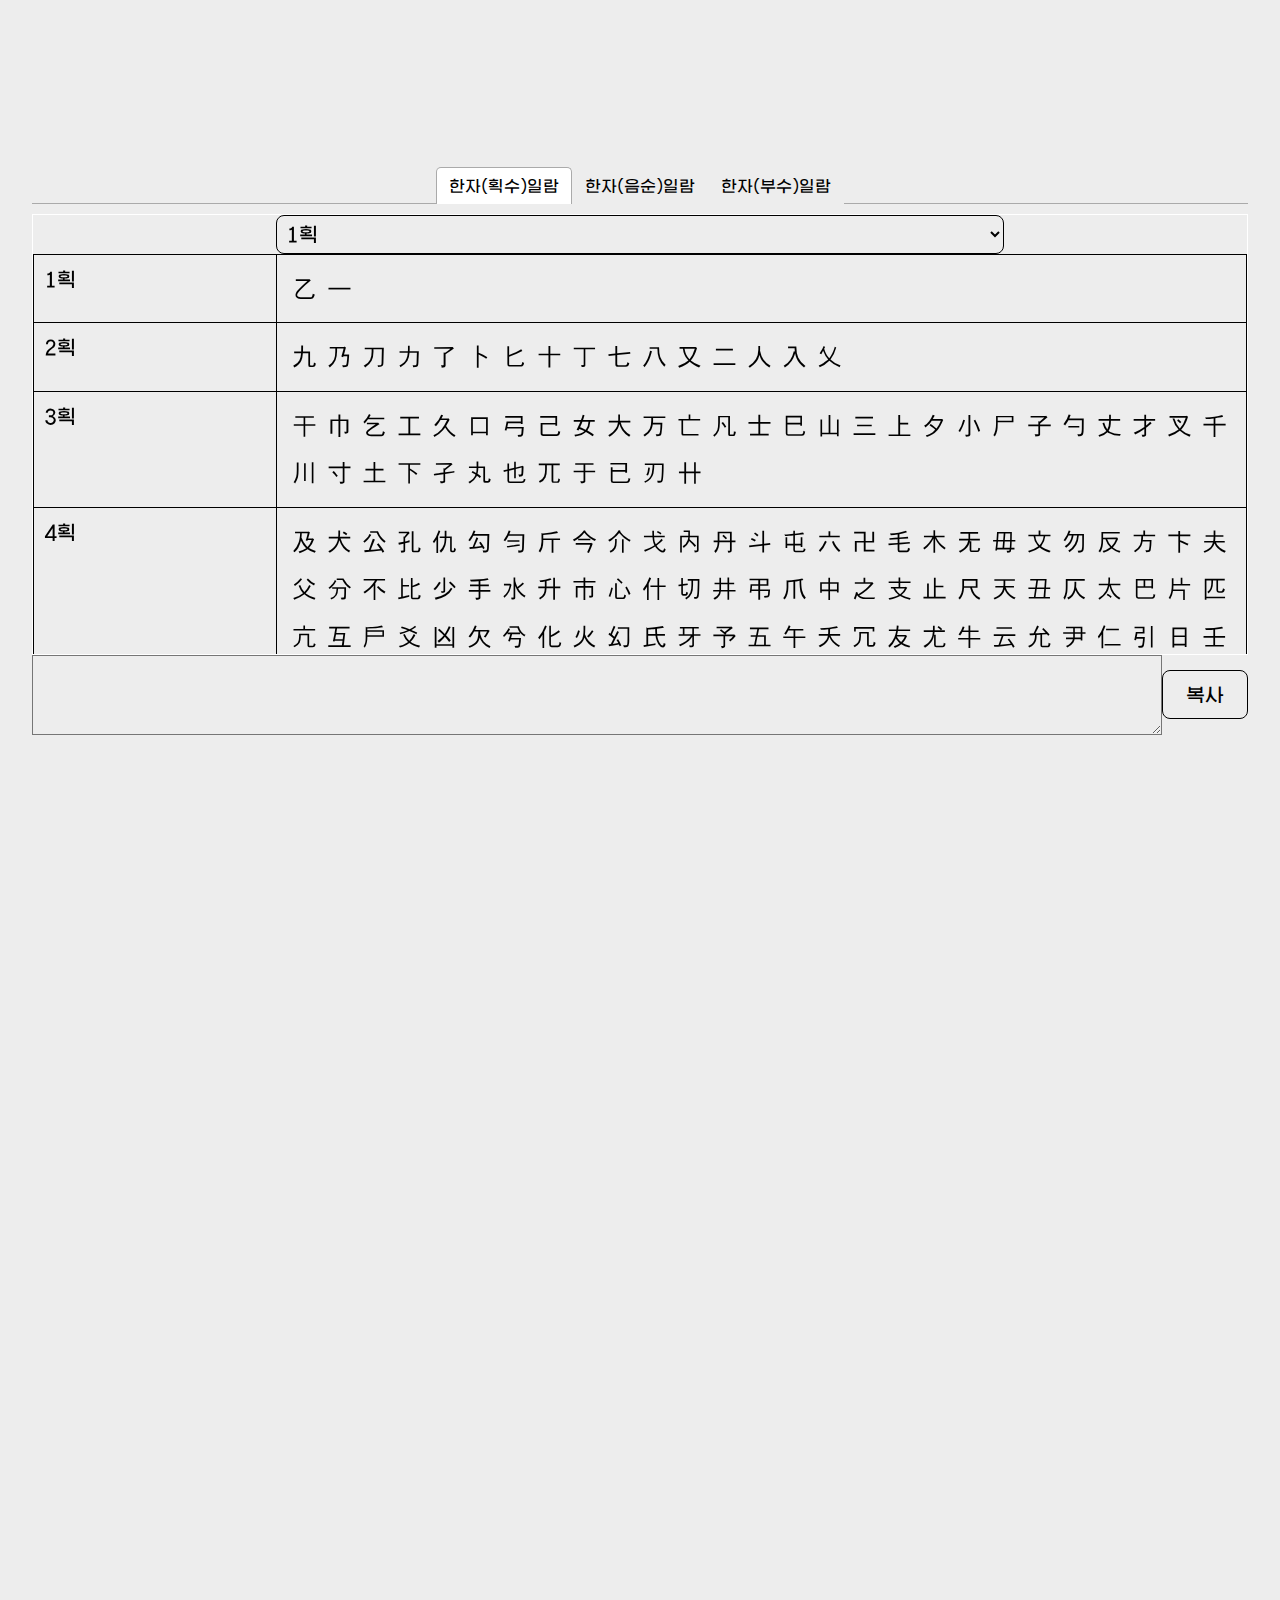
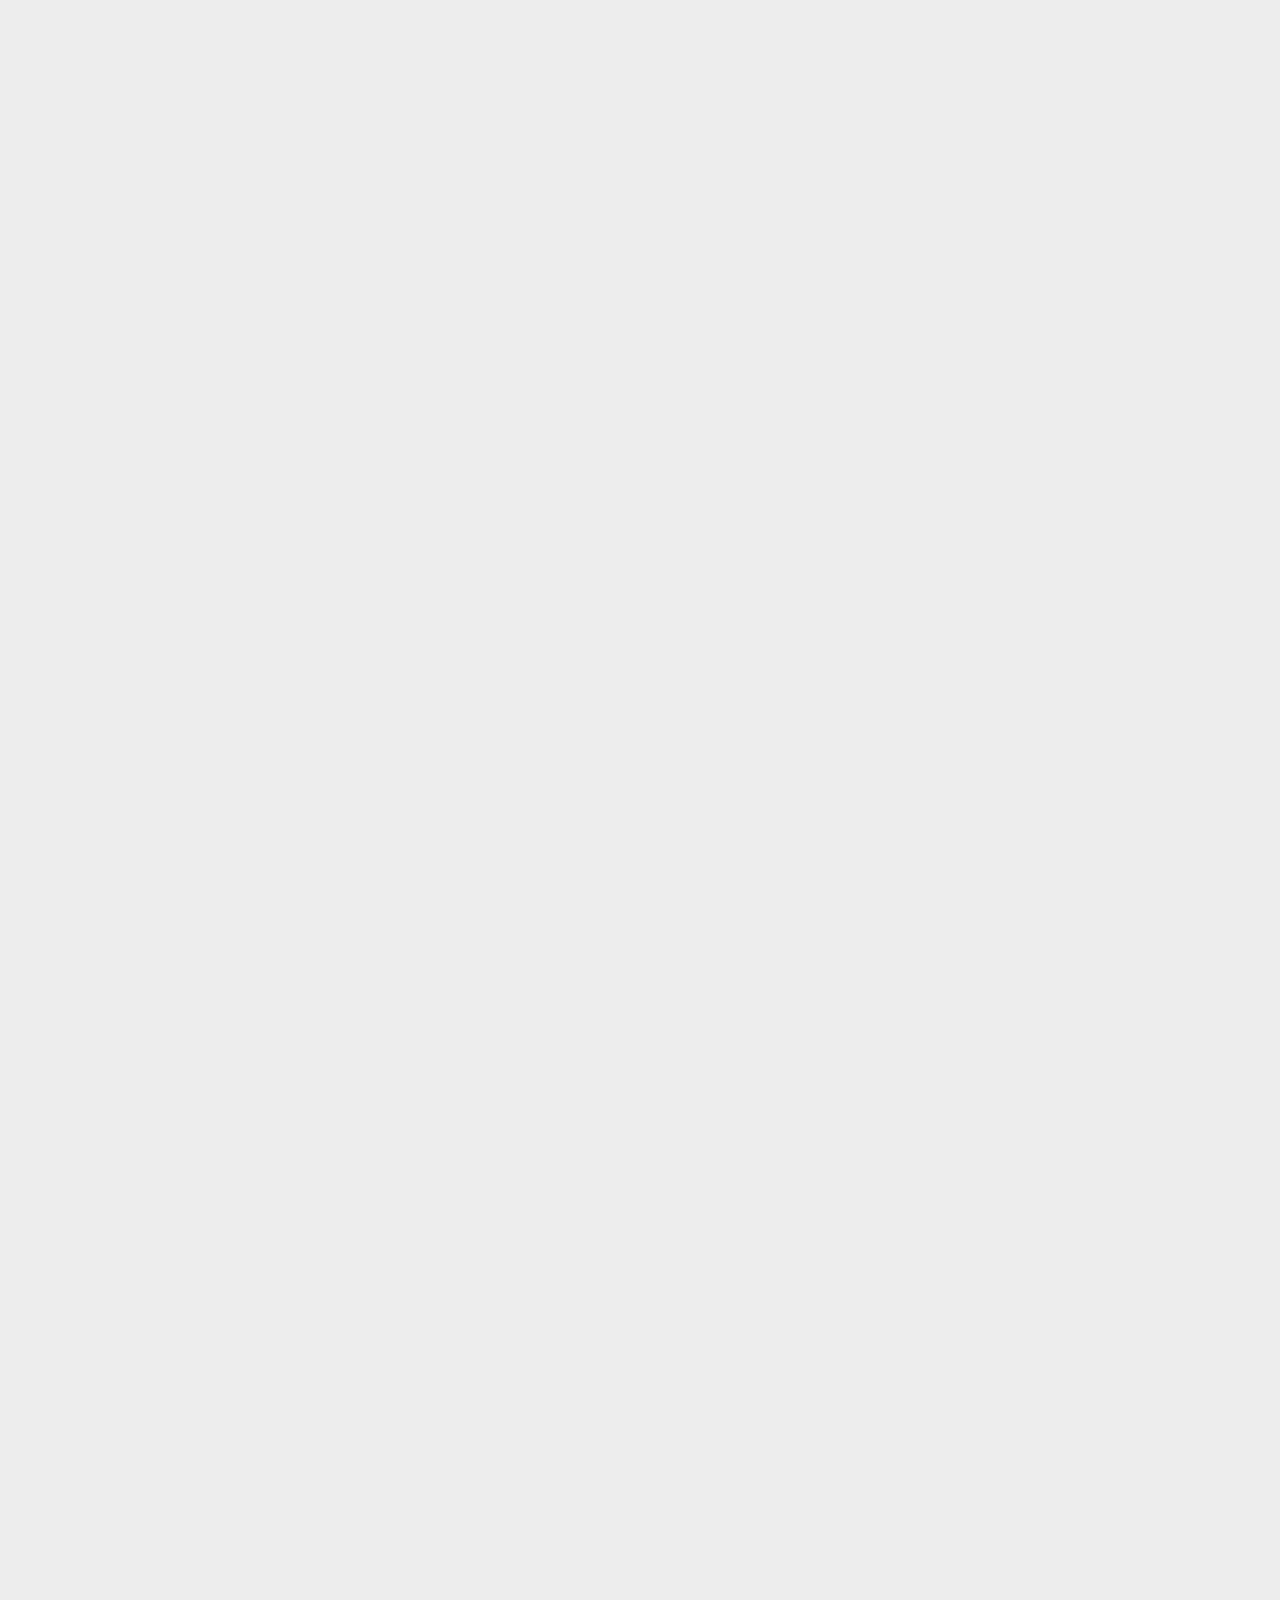
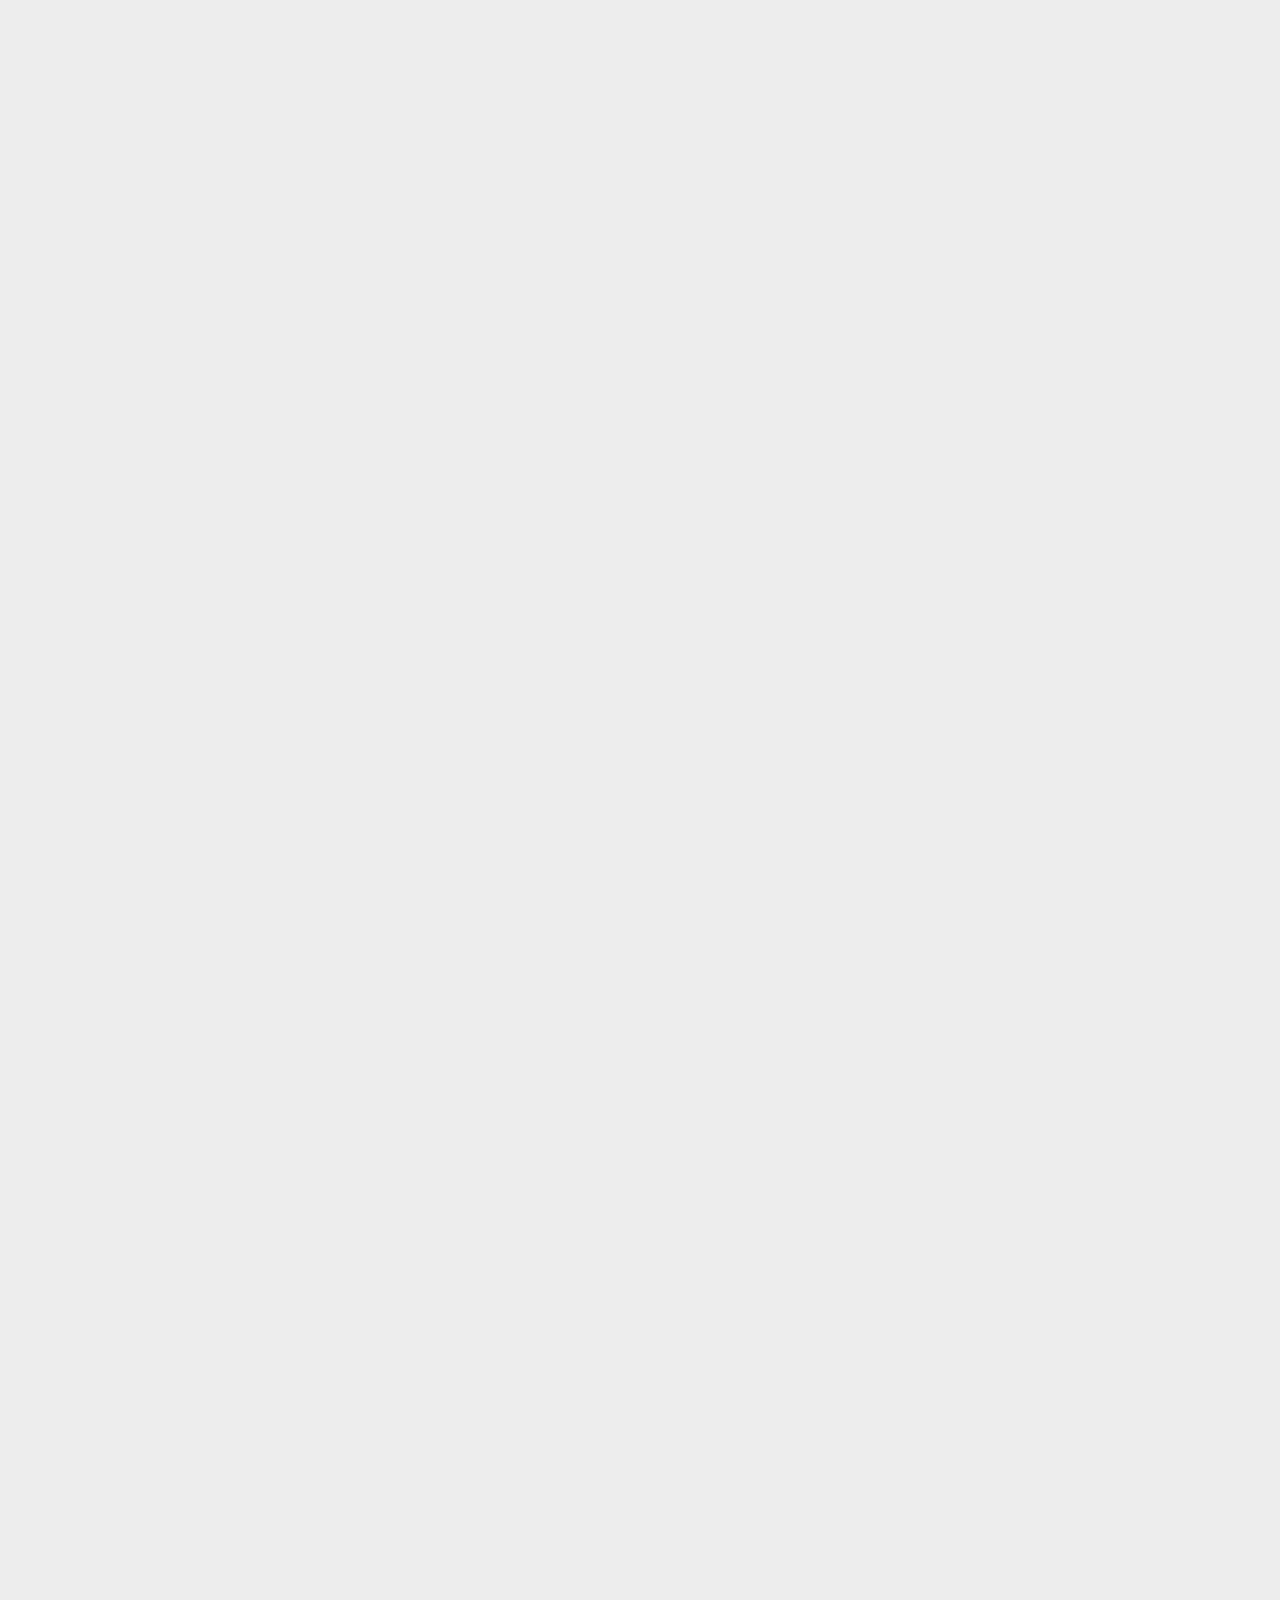
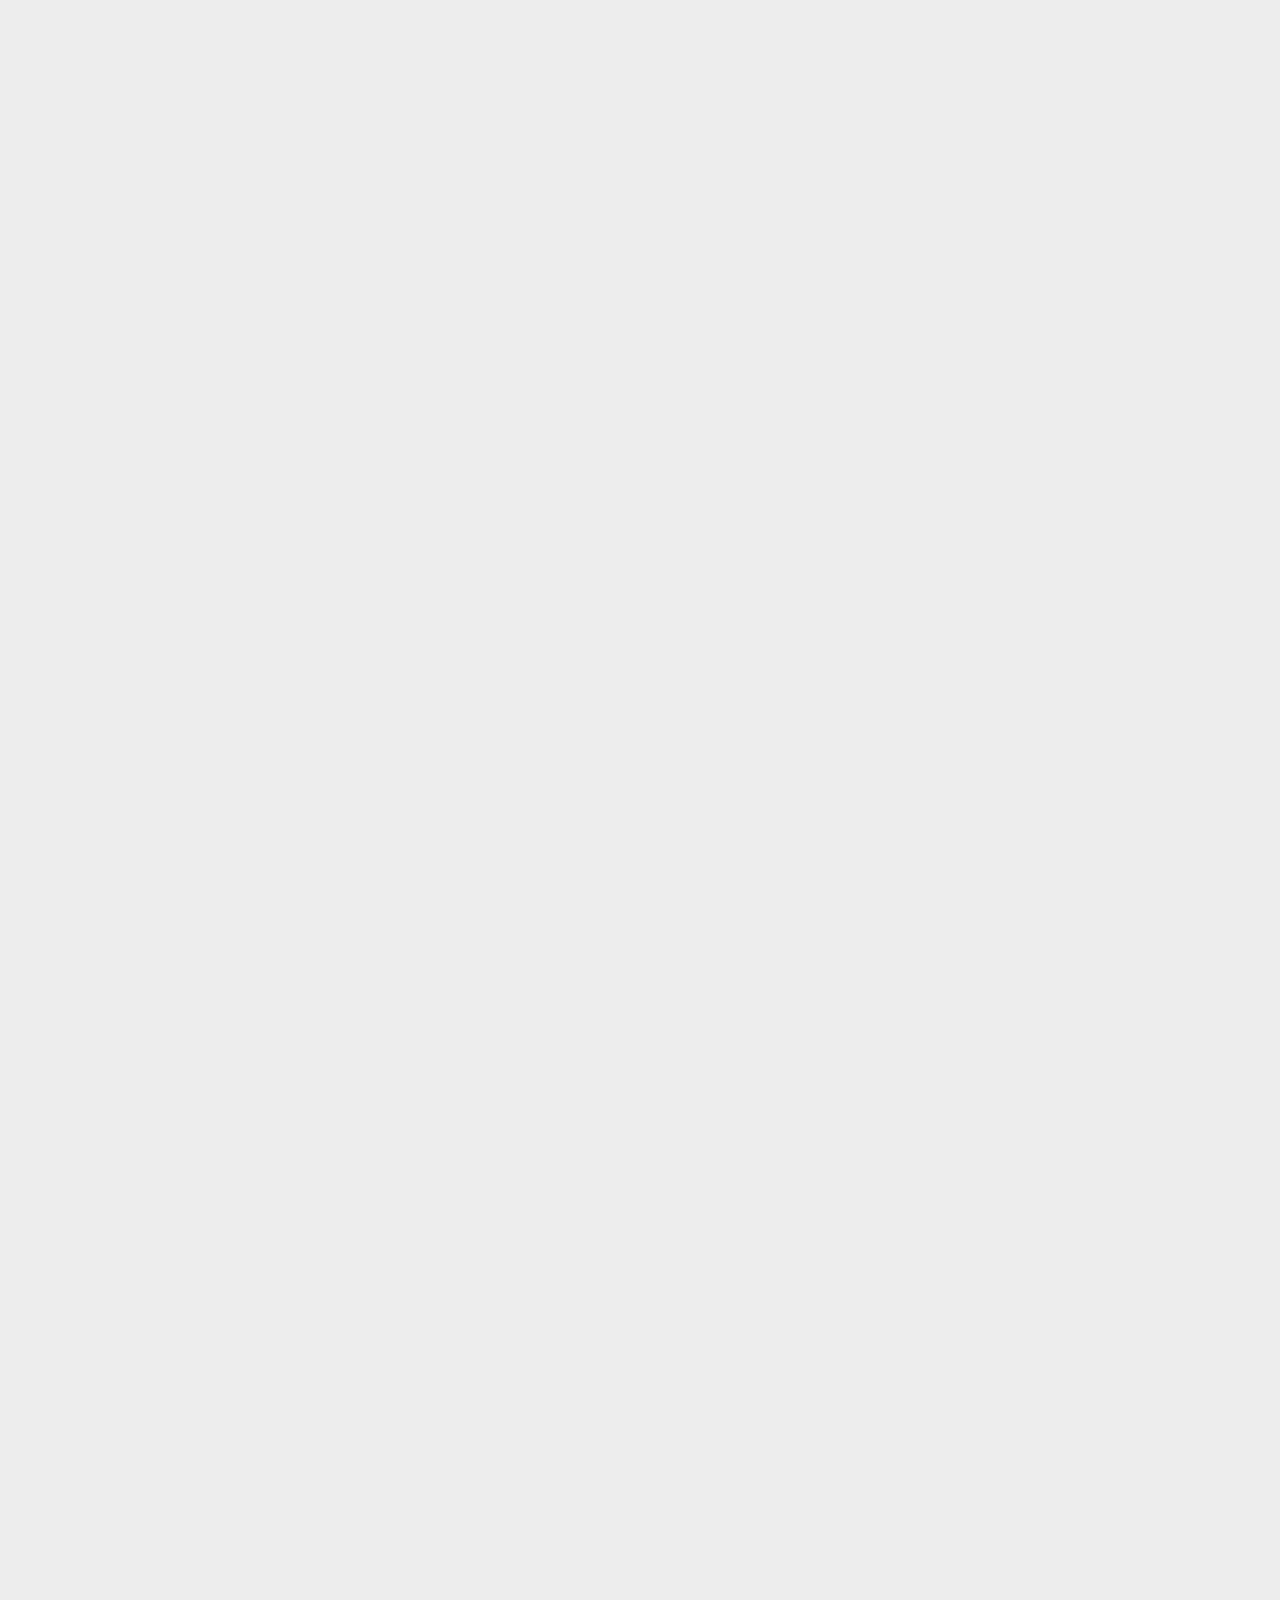
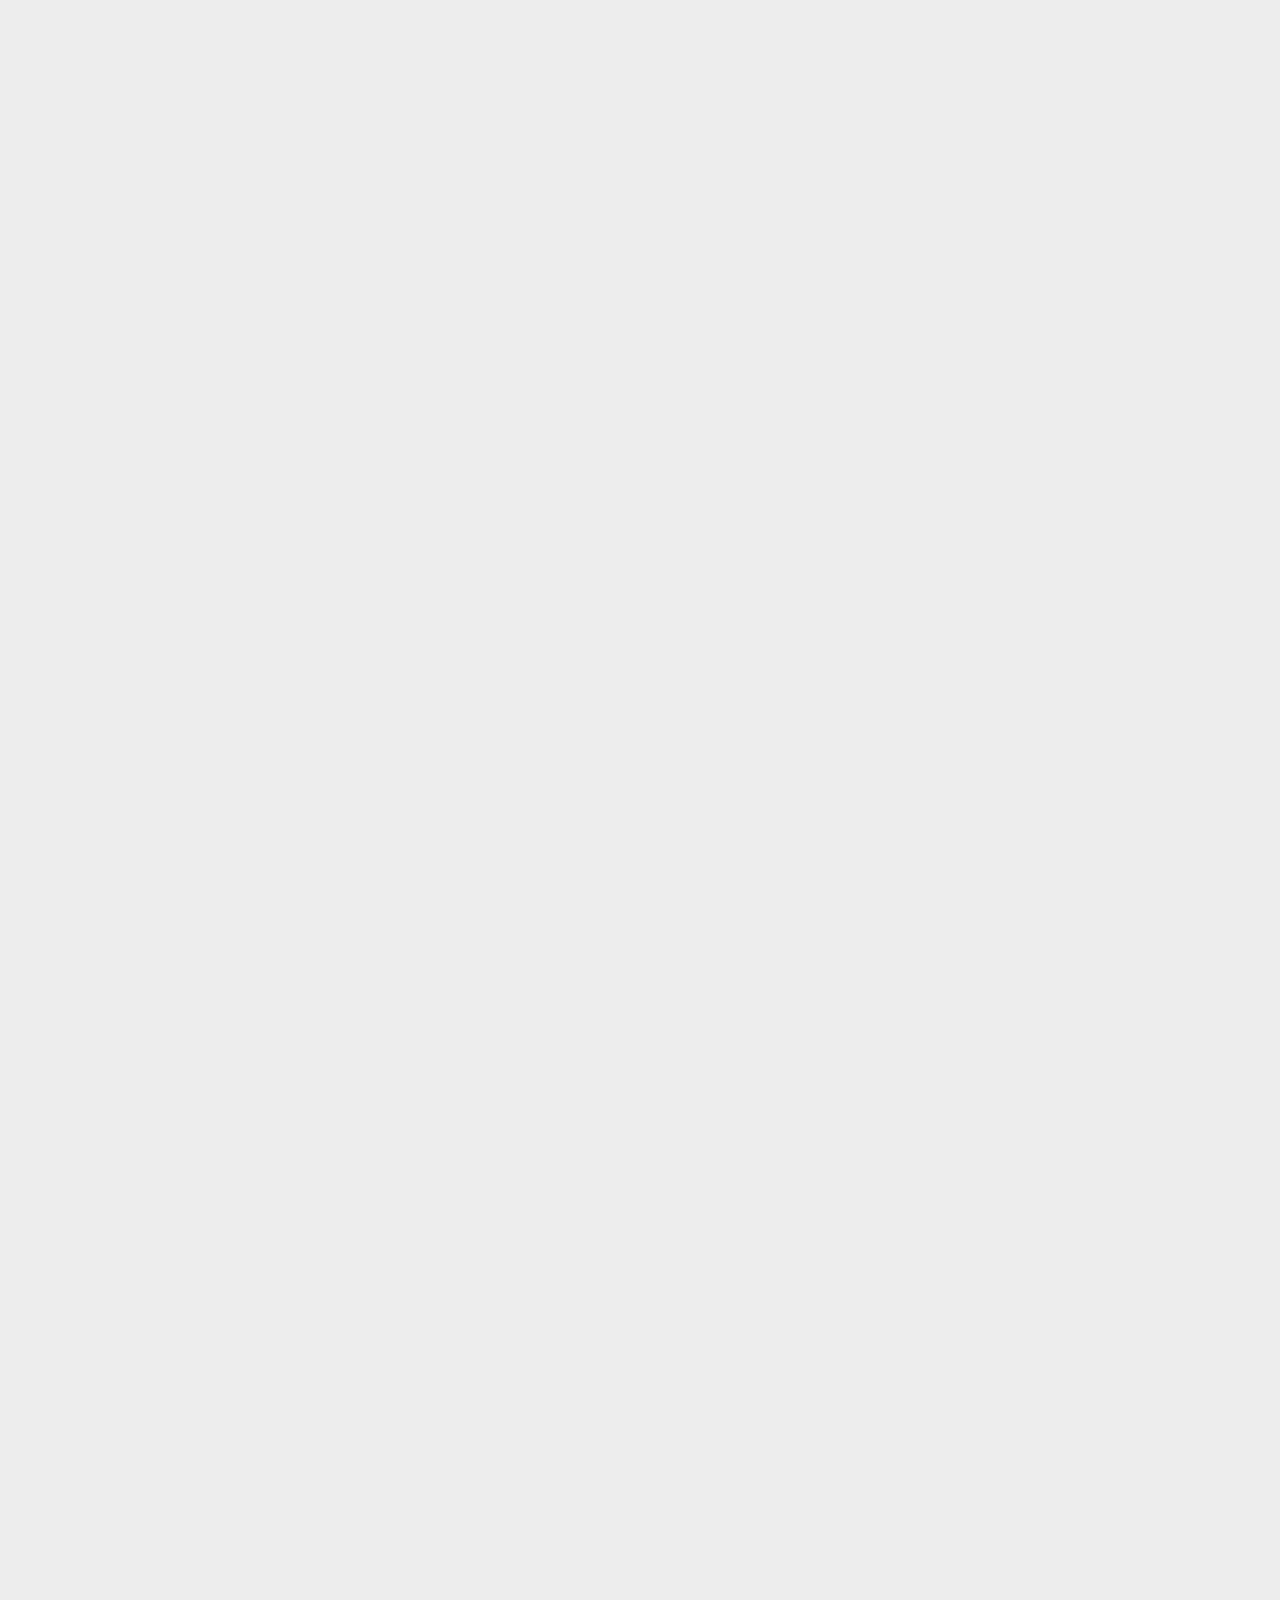
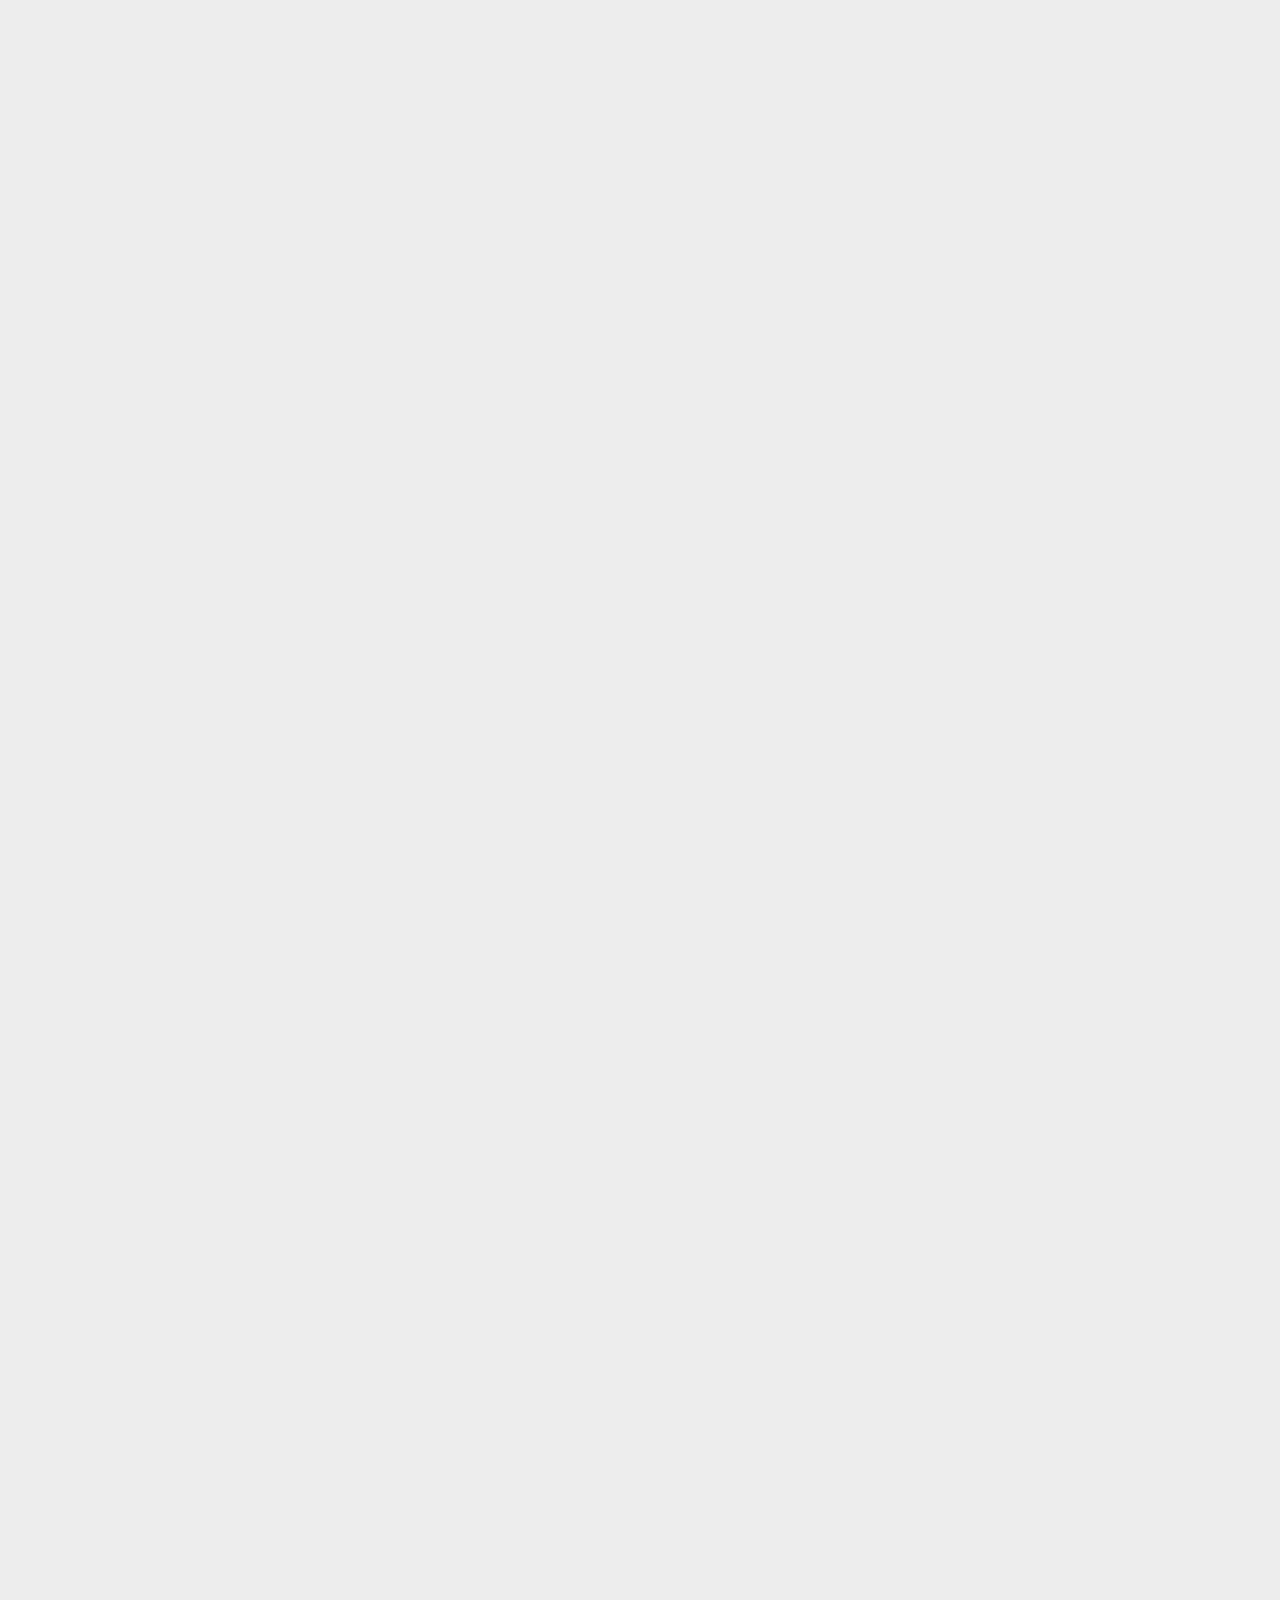
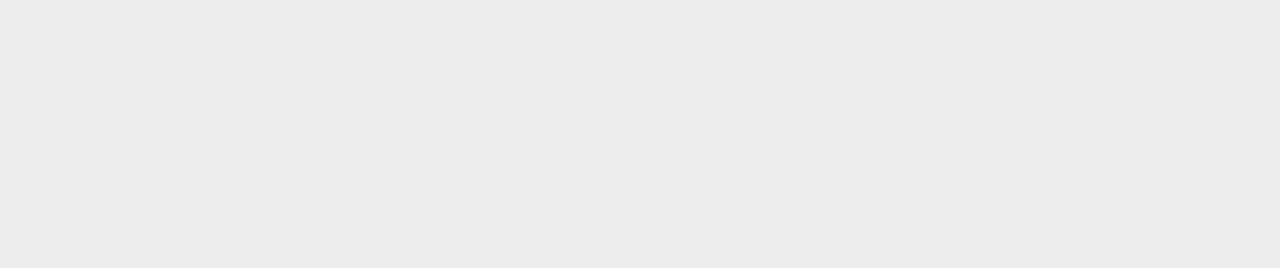
<file: hanjapad/index.html>
<!doctype html>
<html lang="ko-KP">
  <head>
    <meta charset="UTF-8" />
    <meta name="viewport" content="width=device-width, initial-scale=1.0" />
    <title>한자일람</title>
    <script type="module" crossorigin src="/hanjapad/assets/index-CFHorHRY.js"></script>
    <link rel="stylesheet" crossorigin href="/hanjapad/assets/index-Dz3fQ7NN.css">
  </head>
  <body>
    <div id="root"></div>
  </body>
</html>
</file>
<file: hanjapad/assets/index-Dz3fQ7NN.css>
#root{max-width:1280px;margin:0 auto;padding:2rem;text-align:center;width:100%}.react-tabs{-webkit-tap-highlight-color:transparent}.react-tabs__tab-list{border-bottom:1px solid #aaa;margin:0 0 10px;padding:0}.react-tabs__tab{display:inline-block;border:1px solid transparent;border-bottom:none;bottom:-1px;position:relative;list-style:none;padding:6px 12px;cursor:pointer}.react-tabs__tab--selected{background:#fff;border-color:#aaa;color:#000;border-radius:5px 5px 0 0}.react-tabs__tab--disabled{color:GrayText;cursor:default}.react-tabs__tab:focus{outline:none}.react-tabs__tab:focus:after{content:"";position:absolute;height:5px;left:-4px;right:-4px;bottom:-5px;background:#fff}.react-tabs__tab-panel{display:none}.react-tabs__tab-panel--selected{display:block}@font-face{font-family:KP CheonRiMa;src:url(/hanjapad/kpcholim.ttf) format("truetype")}*{background-color:#ededed}:root{font-family:Inter,system-ui,Avenir,Helvetica,Arial,sans-serif;line-height:1.5;font-weight:400;color:#000;background-color:#ededed;font-synthesis:none;text-rendering:optimizeLegibility;-webkit-font-smoothing:antialiased;-moz-osx-font-smoothing:grayscale}a{font-weight:500;color:#646cff;text-decoration:inherit}a:hover{color:#535bf2}body{font-family:KP CheonRiMa,천리마,PRK P Gothic,WKGothic;margin:0;display:flex;place-items:center;min-width:320px;min-height:100vh;overflow-y:clip;overflow-x:clip}textarea{font-family:KP CheonRiMa,천리마,PRK P Gothic,WKGothic;background-color:#ededed}select,input{font-size:20px;font-family:KP CheonRiMa,천리마,PRK P Gothic,WKGothic}h1{font-size:3.2em;line-height:1.1}button{border-radius:8px;border:1px solid transparent;padding:.6em 1.2em;font-size:1em;font-weight:500;font-family:inherit;background-color:#ededed;cursor:pointer;transition:border-color .25s}button:hover{border-color:#646cff}button:focus,button:focus-visible{outline:4px auto -webkit-focus-ring-color}select{padding:.6em 1.2em;font-size:1em;font-weight:500;font-family:inherit;border-radius:8px;border:1px solid transparent;border-color:#000;background-color:#ededed;cursor:pointer;transition:border-color .25s}
</file>
